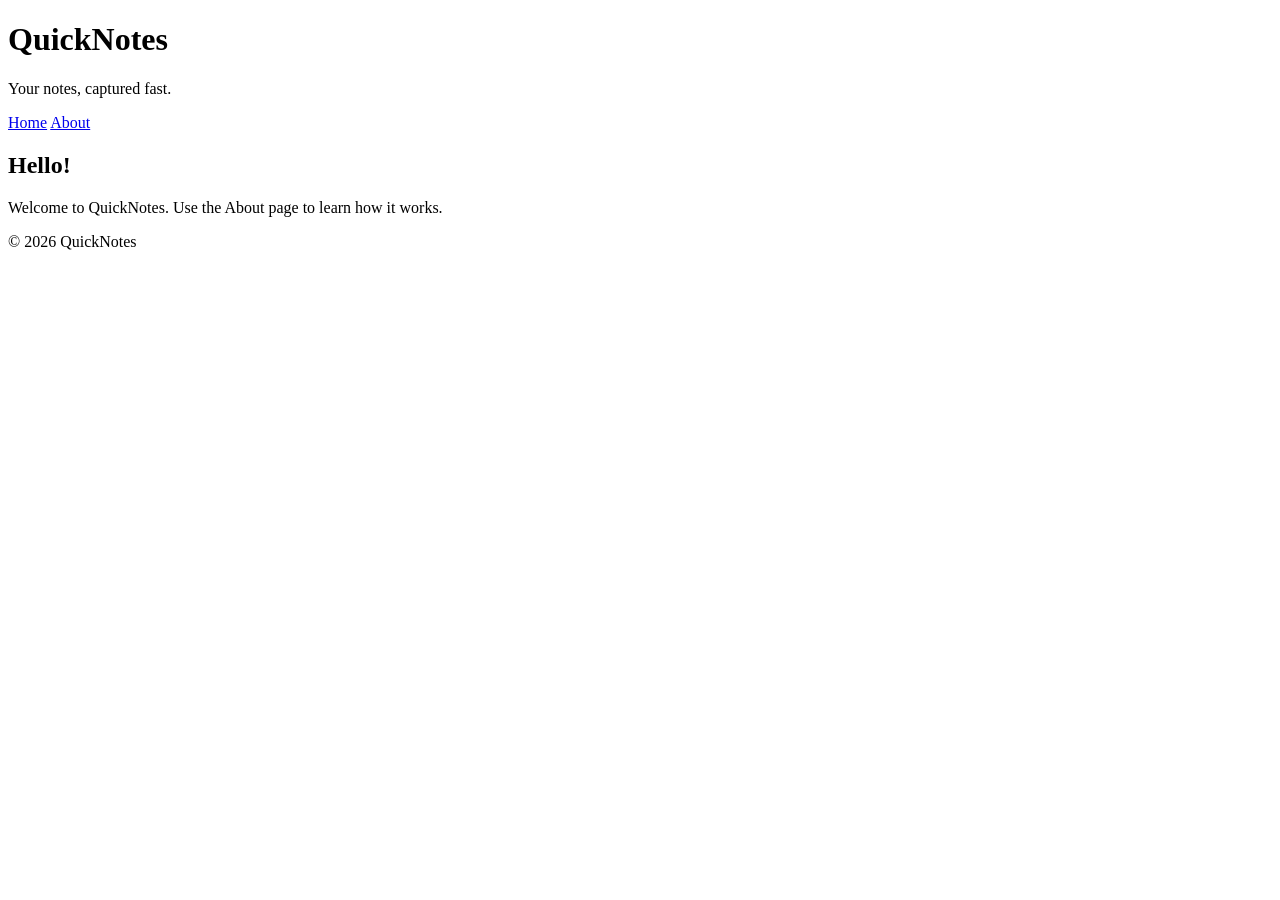
<file: day1/index.html>
<!DOCTYPE html>
<html lang="en">
  <head>
    <meta charset="UTF-8" />
    <meta name="viewport" content="width=device-width, initial-scale=1.0" />
    <title>QuickNotes</title>
  </head>
  <body>
    <header>
      <h1>QuickNotes</h1>
      <p>Your notes, captured fast.</p>
      <nav>
        <a href="index.html">Home</a>
        <a href="about.html">About</a>
      </nav>
    </header>

    <main>
      <h2>Hello!</h2>
      <p>Welcome to QuickNotes. Use the About page to learn how it works.</p>
    </main>

    <footer>
      <p>&copy; 2026 QuickNotes</p>
    </footer>
  </body>
</html>
</file>
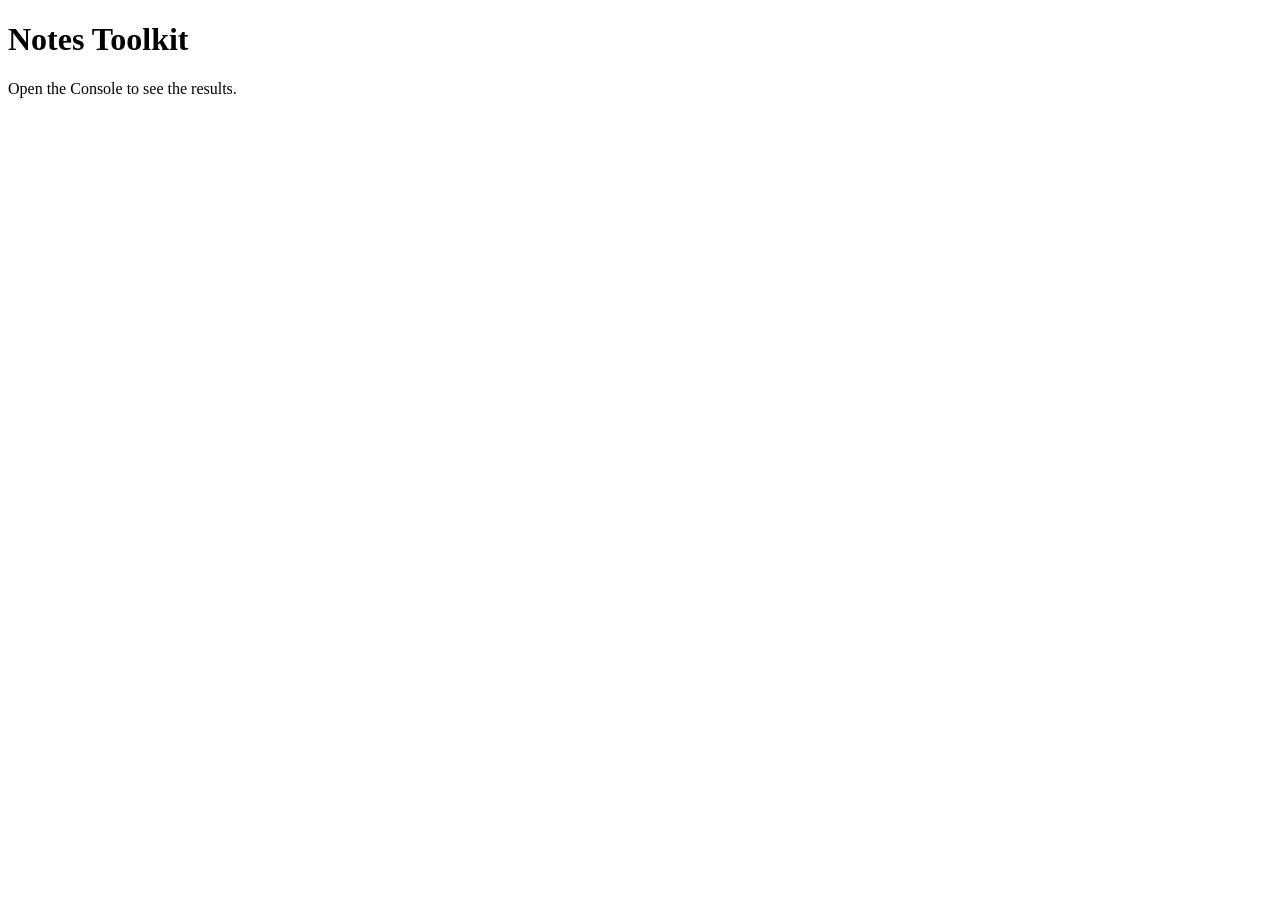
<file: day3/index.html>
<!DOCTYPE html>
<html lang="en">
<head>
  <meta charset="UTF-8">
  <meta name="viewport" content="width=device-width, initial-scale=1.0">
  <title>Notes Toolkit</title>
  <script src="script.js" defer></script>
</head>
<body>
  <h1>Notes Toolkit</h1>
  <p>Open the Console to see the results.</p>
</body>
</html>
</file>
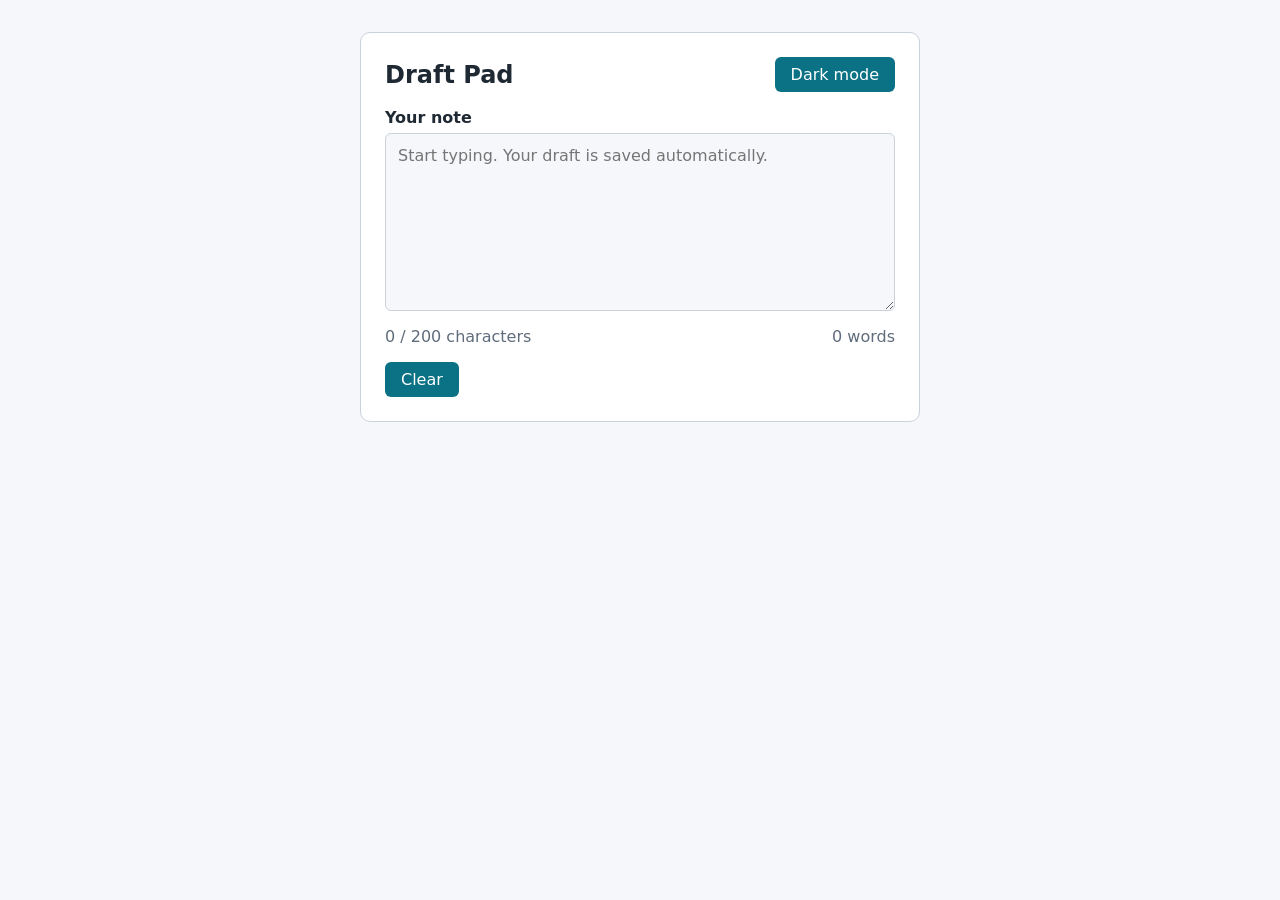
<file: day4/index.html>
<!DOCTYPE html>
<html lang="en">
<head>
  <meta charset="UTF-8">
  <meta name="viewport" content="width=device-width, initial-scale=1.0">
  <title>Day 4 - Draft Pad</title>
  <link rel="stylesheet" href="style.css">
  <script src="script.js" defer></script>
</head>
<body>
  <main class="card">
    <header class="top">
      <h1>Draft Pad</h1>
      <button id="theme-toggle" type="button">Dark mode</button>
    </header>

    <label for="note-text">Your note</label>
    <textarea id="note-text" rows="8" placeholder="Start typing. Your draft is saved automatically."></textarea>

    <div class="stats">
      <p id="char-count">0 / 200 characters</p>
      <p id="word-count">0 words</p>
    </div>

    <button id="clear-btn" type="button">Clear</button>
  </main>
</body>
</html>
</file>
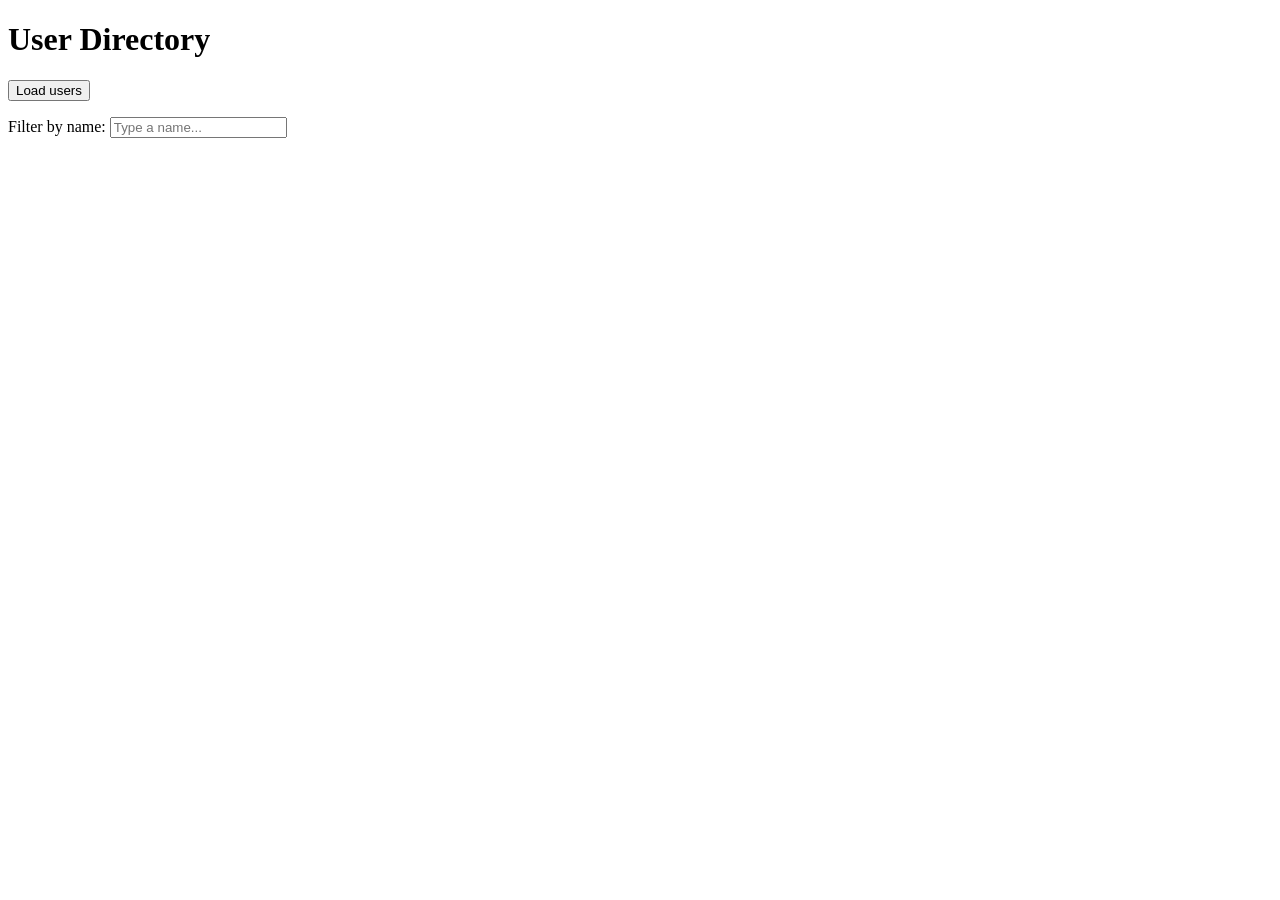
<file: day5/index.html>
<!DOCTYPE html>
<html lang="en">
<head>
  <meta charset="UTF-8">
  <meta name="viewport" content="width=device-width, initial-scale=1.0">
  <title>User Directory</title>
  <script src="users.js" defer></script>
</head>
<body>
  <header>
    <h1>User Directory</h1>
  </header>

  <main>
    <button id="load-users" type="button">Load users</button>

    <p>
      <label for="filter-input">Filter by name:</label>
      <input id="filter-input" type="text" placeholder="Type a name...">
    </p>

    <p id="status"></p>

    <ul id="users-list"></ul>
  </main>
</body>
</html>
</file>
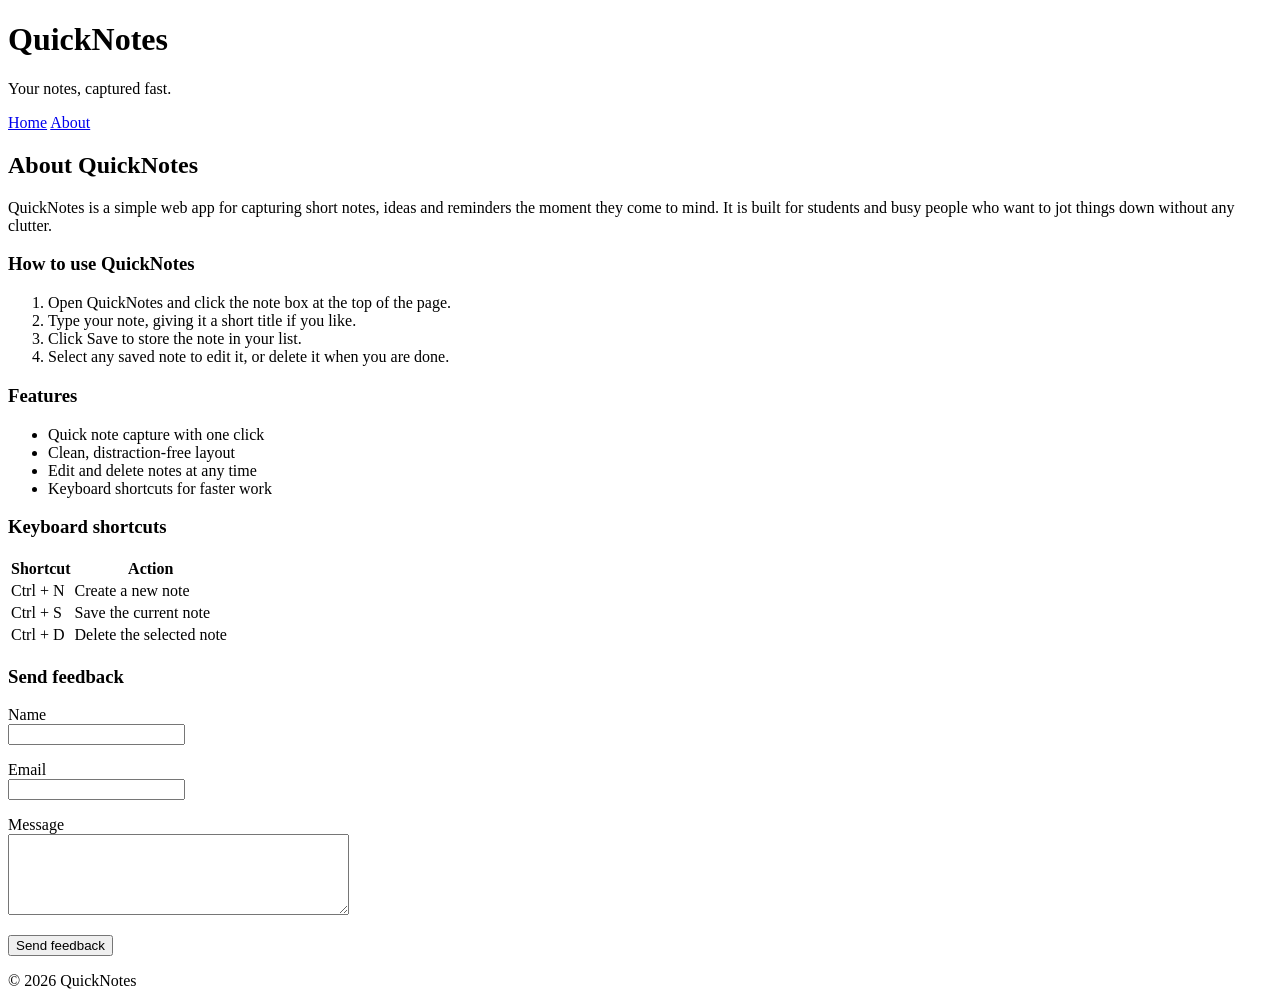
<file: day1/about.html>
<!DOCTYPE html>
<html lang="en">
  <head>
    <meta charset="UTF-8" />
    <meta name="viewport" content="width=device-width, initial-scale=1.0" />
    <title>About QuickNotes</title>
  </head>
  <body>
    <header>
      <h1>QuickNotes</h1>
      <p>Your notes, captured fast.</p>
      <nav>
        <a href="index.html">Home</a>
        <a href="about.html">About</a>
      </nav>
    </header>

    <main>
      <h2>About QuickNotes</h2>
      <p>
        QuickNotes is a simple web app for capturing short notes, ideas and
        reminders the moment they come to mind. It is built for students and
        busy people who want to jot things down without any clutter.
      </p>

      <section>
        <h3>How to use QuickNotes</h3>
        <ol>
          <li>Open QuickNotes and click the note box at the top of the page.</li>
          <li>Type your note, giving it a short title if you like.</li>
          <li>Click Save to store the note in your list.</li>
          <li>Select any saved note to edit it, or delete it when you are done.</li>
        </ol>
      </section>

      <section>
        <h3>Features</h3>
        <ul>
          <li>Quick note capture with one click</li>
          <li>Clean, distraction-free layout</li>
          <li>Edit and delete notes at any time</li>
          <li>Keyboard shortcuts for faster work</li>
        </ul>
      </section>

      <section>
        <h3>Keyboard shortcuts</h3>
        <table>
          <thead>
            <tr>
              <th>Shortcut</th>
              <th>Action</th>
            </tr>
          </thead>
          <tbody>
            <tr>
              <td>Ctrl + N</td>
              <td>Create a new note</td>
            </tr>
            <tr>
              <td>Ctrl + S</td>
              <td>Save the current note</td>
            </tr>
            <tr>
              <td>Ctrl + D</td>
              <td>Delete the selected note</td>
            </tr>
          </tbody>
        </table>
      </section>

      <section>
        <h3>Send feedback</h3>
        <form action="#" method="post">
          <p>
            <label for="name">Name</label><br />
            <input type="text" id="name" name="name" required />
          </p>
          <p>
            <label for="email">Email</label><br />
            <input type="email" id="email" name="email" required />
          </p>
          <p>
            <label for="message">Message</label><br />
            <textarea id="message" name="message" rows="5" cols="40" required></textarea>
          </p>
          <p>
            <button type="submit">Send feedback</button>
          </p>
        </form>
      </section>
    </main>

    <footer>
      <p>&copy; 2026 QuickNotes</p>
    </footer>
  </body>
</html>
</file>
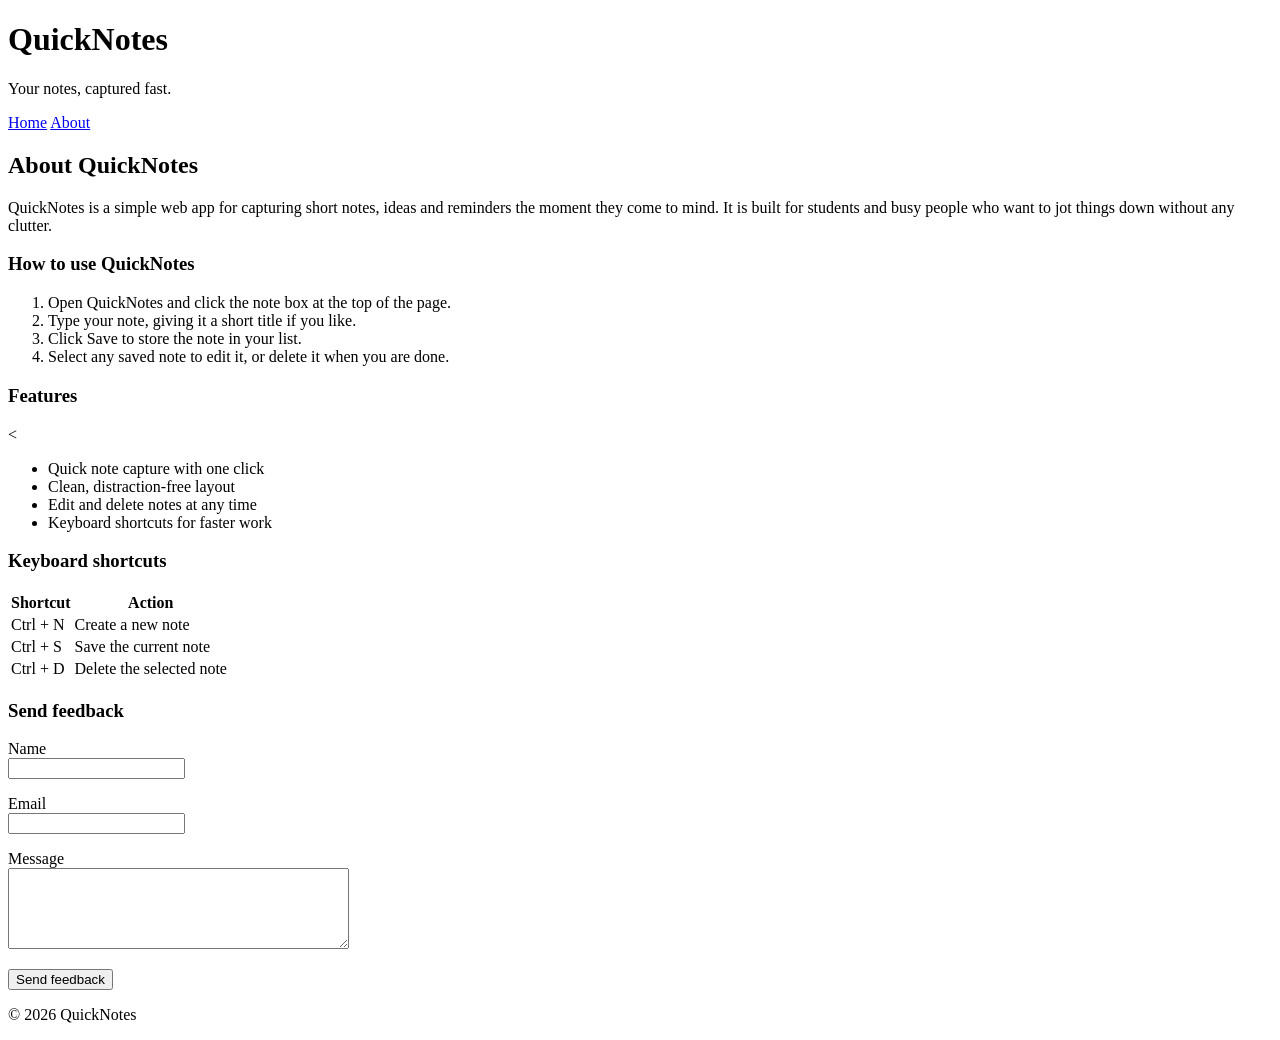
<file: day2/about.html>
<!DOCTYPE html>
<html lang="en">
  <head><link rel="stylesheet" 
    <meta charset="UTF-8" />
    <meta name="viewport" content="width=device-width, initial-scale=1.0" />
    <title>About QuickNotes</title>
  </head>
  <body>
    <header>
      <h1>QuickNotes</h1>
      <p>Your notes, captured fast.</p>
      <nav>
        <a href="index.html">Home</a>
        <a href="about.html">About</a>
      </nav>
    </header>

    <main>
      <h2>About QuickNotes</h2>
      <p>
        QuickNotes is a simple web app for capturing short notes, ideas and
        reminders the moment they come to mind. It is built for students and
        busy people who want to jot things down without any clutter.
      </p>

      <section>
        <h3>How to use QuickNotes</h3>
        <ol>
          <li>Open QuickNotes and click the note box at the top of the page.</li>
          <li>Type your note, giving it a short title if you like.</li>
          <li>Click Save to store the note in your list.</li>
          <li>Select any saved note to edit it, or delete it when you are done.</li>
        </ol>
      </section>

      <section>
        <h3>Features</h3>
        <<ul class="features">
          <li>Quick note capture with one click</li>
          <li>Clean, distraction-free layout</li>
          <li>Edit and delete notes at any time</li>
          <li>Keyboard shortcuts for faster work</li>
        </ul>
      </section>

      <section>
        <h3>Keyboard shortcuts</h3>
        <table>
          <thead>
            <tr>
              <th>Shortcut</th>
              <th>Action</th>
            </tr>
          </thead>
          <tbody>
            <tr>
              <td>Ctrl + N</td>
              <td>Create a new note</td>
            </tr>
            <tr>
              <td>Ctrl + S</td>
              <td>Save the current note</td>
            </tr>
            <tr>
              <td>Ctrl + D</td>
              <td>Delete the selected note</td>
            </tr>
          </tbody>
        </table>
      </section>

      <section>
        <h3>Send feedback</h3>
        <form action="#" method="post">
          <p>
            <label for="name">Name</label><br />
            <input type="text" id="name" name="name" required />
          </p>
          <p>
            <label for="email">Email</label><br />
            <input type="email" id="email" name="email" required />
          </p>
          <p>
            <label for="message">Message</label><br />
            <textarea id="message" name="message" rows="5" cols="40" required></textarea>
          </p>
          <p>
            <button type="submit">Send feedback</button>
          </p>
        </form>
      </section>
    </main>

    <footer>
      <p>&copy; 2026 QuickNotes</p>
    </footer>
  </body>
</html>
</file>
<file: day4/style.css>
:root {
  --bg: #f5f7fa;
  --surface: #ffffff;
  --text: #1f2933;
  --muted: #5f6c7b;
  --border: #cbd2d9;
  --accent: #0b7285;
  --accent-text: #ffffff;
  --warning: #e8590c;
  --over: #c92a2a;
}

body.dark {
  --bg: #121820;
  --surface: #1c2530;
  --text: #e6ebf0;
  --muted: #9aa7b4;
  --border: #364454;
  --accent: #3bc9db;
  --accent-text: #0b1117;
  --warning: #ffa94d;
  --over: #ff6b6b;
}

* { box-sizing: border-box; }

body {
  margin: 0;
  min-height: 100vh;
  display: flex;
  justify-content: center;
  align-items: flex-start;
  padding: 2rem 1rem;
  font-family: system-ui, -apple-system, "Segoe UI", Roboto, sans-serif;
  background: var(--bg);
  color: var(--text);
  transition: background 0.2s, color 0.2s;
}

.card {
  width: 100%;
  max-width: 560px;
  background: var(--surface);
  border: 1px solid var(--border);
  border-radius: 10px;
  padding: 1.5rem;
}

.top {
  display: flex;
  justify-content: space-between;
  align-items: center;
  margin-bottom: 1rem;
}

h1 { margin: 0; font-size: 1.5rem; }

label { display: block; font-weight: 600; margin-bottom: 0.4rem; }

textarea {
  width: 100%;
  padding: 0.75rem;
  font: inherit;
  color: var(--text);
  background: var(--bg);
  border: 1px solid var(--border);
  border-radius: 6px;
  resize: vertical;
}

textarea:focus-visible,
button:focus-visible {
  outline: 3px solid var(--accent);
  outline-offset: 2px;
}

.stats {
  display: flex;
  justify-content: space-between;
  margin: 0.75rem 0 1rem;
}

.stats p { margin: 0; color: var(--muted); }

button {
  font: inherit;
  padding: 0.5rem 1rem;
  color: var(--accent-text);
  background: var(--accent);
  border: none;
  border-radius: 6px;
  cursor: pointer;
}

button:hover { opacity: 0.9; }

#char-count.warning { color: var(--warning); }
#char-count.over { color: var(--over); font-weight: bold; }
</file>
